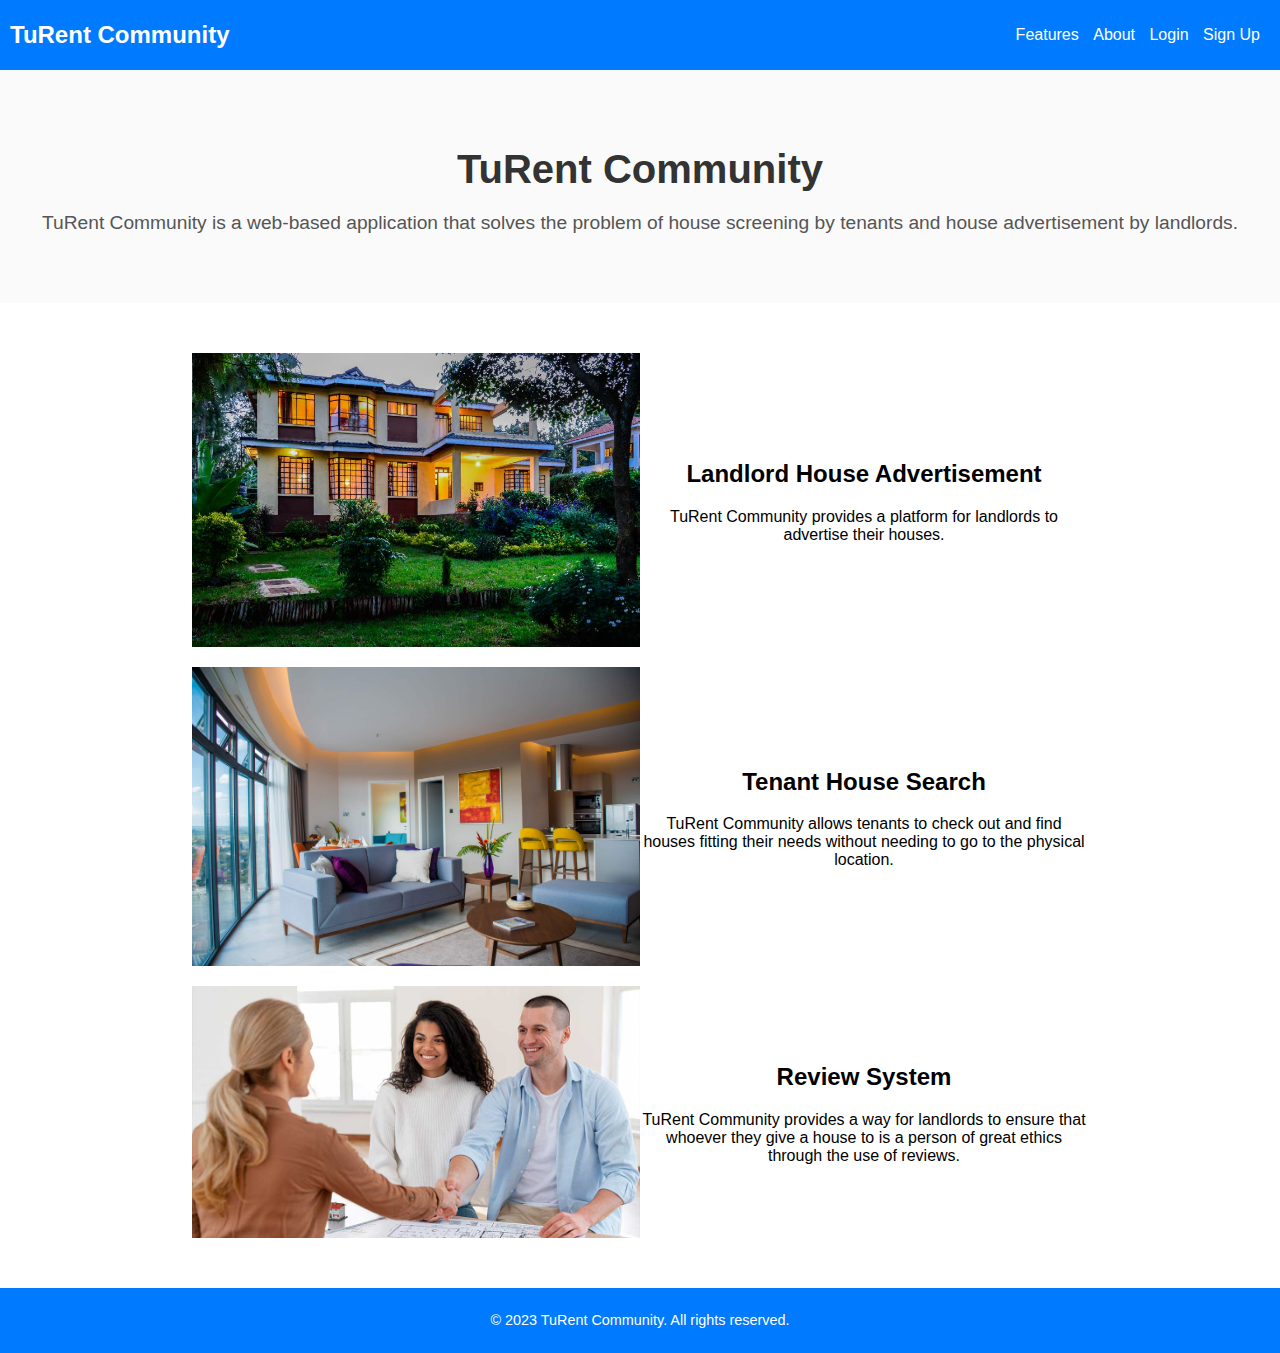
<file: index.html>
<!DOCTYPE html>
<html lang="en">
<head>

  <meta charset="UTF-8">
  <meta name="viewport" content="width=device-width, initial-scale=1.0">
  <link rel="stylesheet" type="text/css" href="turent_home.css">
  <title>TuRent Community</title>

</head>
<body>
  <!-- Navigation -->
  <nav class="navbar">
    <div class="logo">
      <a href="#intro">TuRent Community</a>
    </div>
    <ul class="nav-links">
      <li><a href="/index.html">Features</a></li>
      <li><a href="/about.html " target="blank">About</a></li>
      <li><a href="{{ url_for('login') }}">Login</a></li>
      <li><a href="#signup">Sign Up</a></li>
      
    </ul>
  </nav>

  <!-- Intro Section -->
  <section id="intro" class="intro-section">
    <div class="cover-image">
      <!-- Your large cover image here -->
    </div>
    <h1>TuRent Community</h1>
    <p>TuRent Community is a web-based application that solves the problem of house screening by tenants and house advertisement by landlords.</p>
  </section>

  <!-- Feature Section -->
  <section id="features" class="feature-section">
    <div class="feature">
      <div class="feature-info">
        <h2>Landlord House Advertisement</h2>
        <p>TuRent Community provides a platform for landlords to advertise their houses.</p>
      </div>
      <div class="feature-image">
        <img src="images/house.jpg" alt="Feature 1">
      </div>
    </div>
    <div class="feature">
      <div class="feature-info feature2">
        
        <h2>Tenant House Search</h2>
        <p>TuRent Community allows tenants to check out and find houses fitting their needs without needing to go to the physical location.</p>
      </div>
      <div class="feature-image">
        <img src="images/house 2.jpg" alt="Feature 2">
      </div>
    </div>
    <div class="feature">
      <div class="feature-info">
        <h2>Review System</h2>
        <p>TuRent Community provides a way for landlords to ensure that whoever they give a house to is a person of great ethics through the use of reviews.</p>
      </div>
      <div class="feature-image">
        <img src="images/tenant.jpg" alt="Feature 3">
      </div>
    </div>
  </section>

  <!-- About Section -->
  <!--  
  <section id="about" class="about-section">
    <h2>About</h2>
    <p>This project was inspired by the need to simplify the house screening process for both landlords and tenants. TuRent Community aims to provide a convenient and reliable solution for finding rental homes.</p>
    <p>This is a Portfolio Project for Holberton School. You can find more about Holberton School at <a href="https://holbertonschool.com">holbertonschool.com</a>.</p>
    <div class="team-members">
      <div class="team-member">
        <h3>Laban Rotich</h3>
        <ul class="social-links">
          <li><a href="](https://www.linkedin.com/in/laban-rotich/)">LinkedIn</a></li>
          <li><a href="https://github.com/laban254">GitHub</a></li>
          <li><a href="https://twitter.com/labank_">Twitter</a></li>
        </ul>
      </div>
      <div class="team-member">
        <h3>Myra Jarenga</h3>
        <ul class="social-links">
          <li><a href="https://www.linkedin.com/in/myrajarenga">LinkedIn</a></li>
          <li><a href="https://github.com/myrajarenga">GitHub</a></li>
          <li><a href="https://twitter.com/myrajarenga">Twitter</a></li>
        </ul>
      </div>
       <div class="team-member">
        <h3>Bravin Atonya</h3>
        <ul class="social-links">
          <li><a href="https://www.linkedin.com/in/bravin-atonya-71048425a/">LinkedIn</a></li>
          <li><a href="https://github.com/atonya-bravin">GitHub</a></li>
          <li><a href="https://twitter.com/bravin-atonya-71048425a">Twitter</a></li>
        </ul>
      </div>
    </div>
    
  </section>
  -->

  <!-- Footer -->
  <footer>
    <p>&copy; 2023 TuRent Community. All rights reserved.</p>
  </footer>

</body>
</html>
</file>
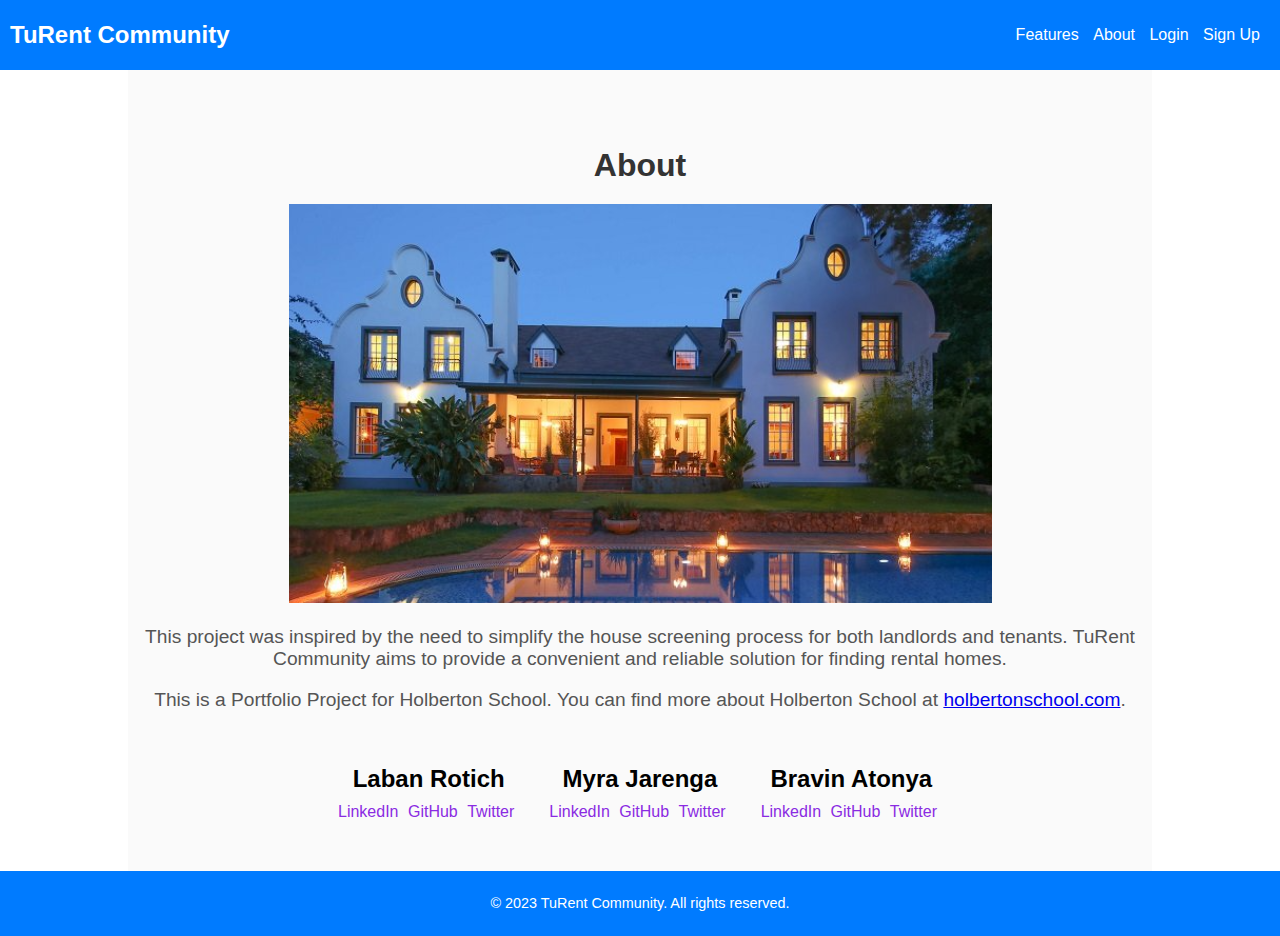
<file: about.html>
<!DOCTYPE html>
<html lang="en">
<head>

  <meta charset="UTF-8">
  <meta name="viewport" content="width=device-width, initial-scale=1.0">
  <link rel="stylesheet" type="text/css" href="turent_home.css">
  <title>TuRent Community</title>

</head>
<body>
  <!-- Navigation -->
  <nav class="navbar">
    <div class="logo">
      <a href="#intro">TuRent Community</a>
    </div>
    <ul class="nav-links">
      <li><a href="#features">Features</a></li>
      <li><a href="/about.html">About</a></li>
      <li><a href="{{ url_for('login') }}">Login</a></li>
      <li><a href="#signup">Sign Up</a></li>
      
    </ul>
  </nav>

  

  <!-- About Section -->
  <section id="about" class="about-section">
    <h2>About</h2>
    <div class="image-background">
      <img src="/images/Capture 2.PNG" alt="home">
    </div>
    <p>This project was inspired by the need to simplify the house screening process for both landlords and tenants. TuRent Community aims to provide a convenient and reliable solution for finding rental homes.</p>
    <p>This is a Portfolio Project for Holberton School. You can find more about Holberton School at <a href="https://holbertonschool.com">holbertonschool.com</a>.</p>
    <div class="team-members">
      <div class="team-member">
        <h3>Laban Rotich</h3>
        <ul class="social-links">
          <li><a href="https://www.linkedin.com/in/laban-rotich/">LinkedIn</a></li>
          <li><a href="https://github.com/laban254">GitHub</a></li>
          <li><a href="https://twitter.com/labank_">Twitter</a></li>
        </ul>
      </div>
      <div class="team-member">
        <h3>Myra Jarenga</h3>
        <ul class="social-links">
          <li><a href="https://www.linkedin.com/in/myrajarenga">LinkedIn</a></li>
          <li><a href="https://github.com/myrajarenga">GitHub</a></li>
          <li><a href="https://twitter.com/myrajarenga">Twitter</a></li>
        </ul>
      </div>
      <div class="team-member">
        <h3>Bravin Atonya</h3>
        <ul class="social-links">
          <li><a href="https://www.linkedin.com/in/bravin-atonya-71048425a/">LinkedIn</a></li>
          <li><a href="https://github.com/atonya-bravin">GitHub</a></li>
          <li><a href="https://twitter.com/bravin-atonya-71048425a">Twitter</a></li>
        </ul>
      </div>
    </div>
  </section>
  
  <!-- Footer -->
  <footer>
    <p>&copy; 2023 TuRent Community. All rights reserved.</p>
  </footer>

</body>
</html>
</file>
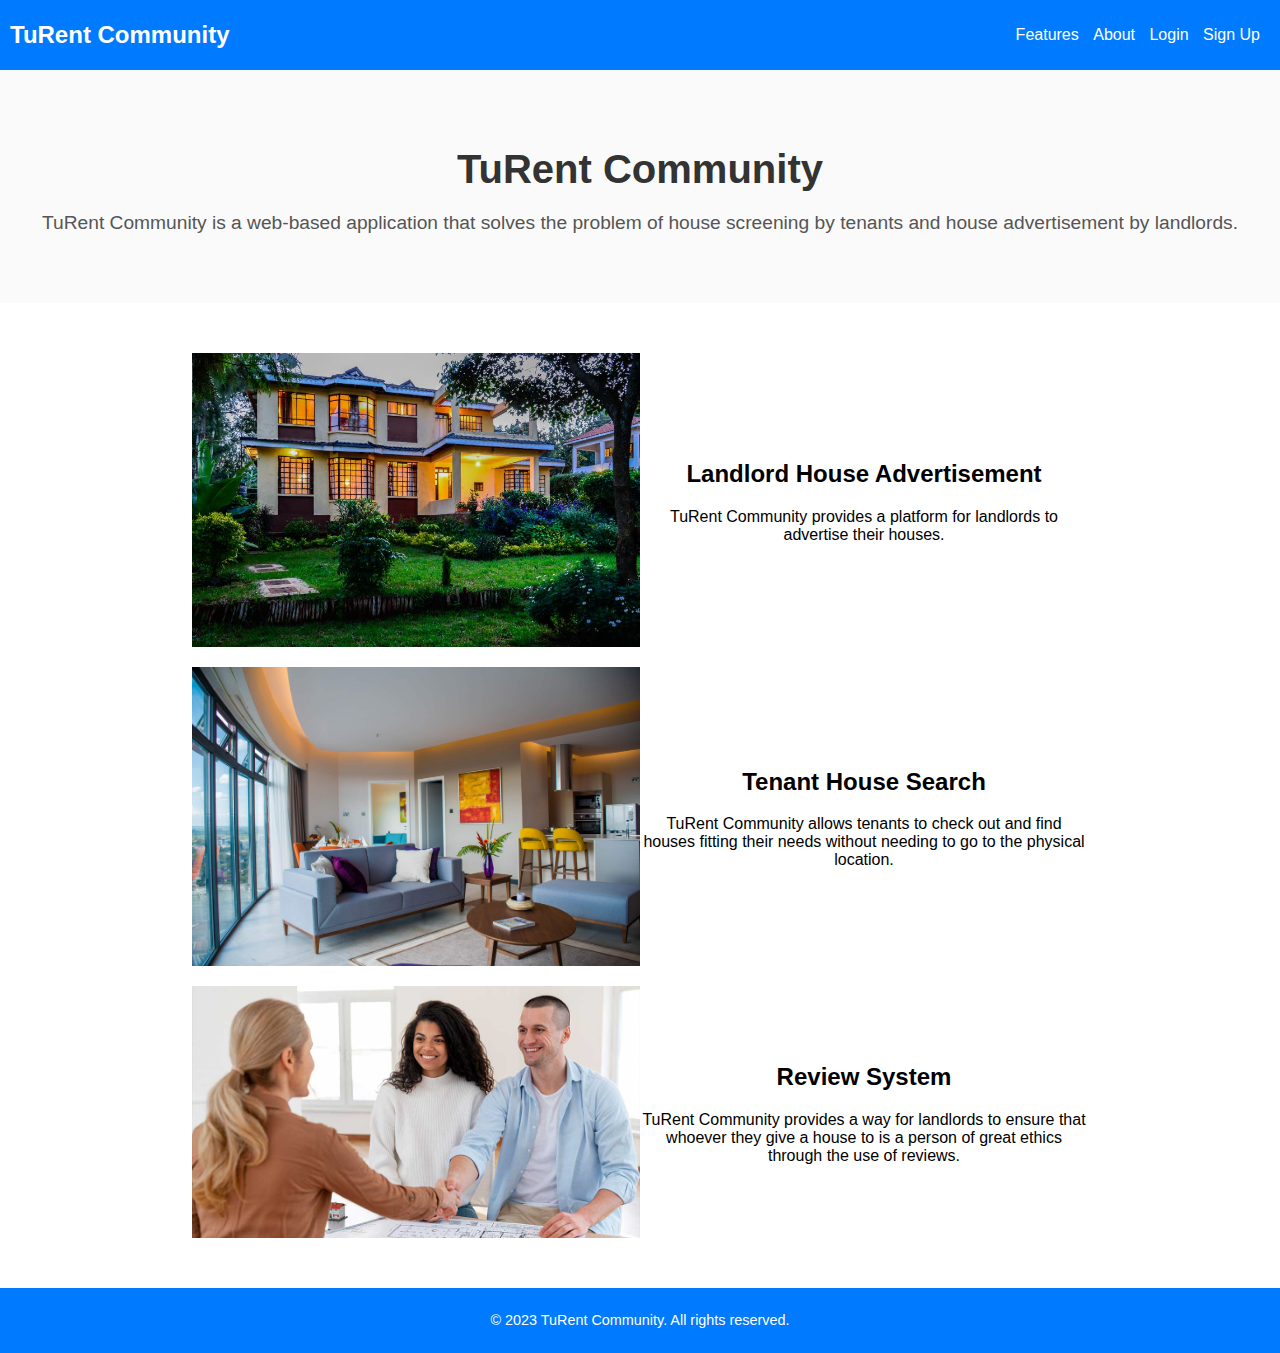
<file: turent_home.html>
<!DOCTYPE html>
<html lang="en">
<head>

  <meta charset="UTF-8">
  <meta name="viewport" content="width=device-width, initial-scale=1.0">
  <link rel="stylesheet" type="text/css" href="turent_home.css">
  <title>TuRent Community</title>

</head>
<body>
  <!-- Navigation -->
  <nav class="navbar">
    <div class="logo">
      <a href="#intro">TuRent Community</a>
    </div>
    <ul class="nav-links">
      <li><a href="/turent_home.html">Features</a></li>
      <li><a href="/about.html " target="blank">About</a></li>
      <li><a href="{{ url_for('login') }}">Login</a></li>
      <li><a href="#signup">Sign Up</a></li>
      
    </ul>
  </nav>

  <!-- Intro Section -->
  <section id="intro" class="intro-section">
    <div class="cover-image">
      <!-- Your large cover image here -->
    </div>
    <h1>TuRent Community</h1>
    <p>TuRent Community is a web-based application that solves the problem of house screening by tenants and house advertisement by landlords.</p>
  </section>

  <!-- Feature Section -->
  <section id="features" class="feature-section">
    <div class="feature">
      <div class="feature-info">
        <h2>Landlord House Advertisement</h2>
        <p>TuRent Community provides a platform for landlords to advertise their houses.</p>
      </div>
      <div class="feature-image">
        <img src="images/house.jpg" alt="Feature 1">
      </div>
    </div>
    <div class="feature">
      <div class="feature-info feature2">
        
        <h2>Tenant House Search</h2>
        <p>TuRent Community allows tenants to check out and find houses fitting their needs without needing to go to the physical location.</p>
      </div>
      <div class="feature-image">
        <img src="images/house 2.jpg" alt="Feature 2">
      </div>
    </div>
    <div class="feature">
      <div class="feature-info">
        <h2>Review System</h2>
        <p>TuRent Community provides a way for landlords to ensure that whoever they give a house to is a person of great ethics through the use of reviews.</p>
      </div>
      <div class="feature-image">
        <img src="images/tenant.jpg" alt="Feature 3">
      </div>
    </div>
  </section>

  <!-- About Section -->
  <!--  
  <section id="about" class="about-section">
    <h2>About</h2>
    <p>This project was inspired by the need to simplify the house screening process for both landlords and tenants. TuRent Community aims to provide a convenient and reliable solution for finding rental homes.</p>
    <p>This is a Portfolio Project for Holberton School. You can find more about Holberton School at <a href="https://holbertonschool.com">holbertonschool.com</a>.</p>
    <div class="team-members">
      <div class="team-member">
        <h3>Laban Rotich</h3>
        <ul class="social-links">
          <li><a href="](https://www.linkedin.com/in/laban-rotich/)">LinkedIn</a></li>
          <li><a href="https://github.com/laban254">GitHub</a></li>
          <li><a href="https://twitter.com/labank_">Twitter</a></li>
        </ul>
      </div>
      <div class="team-member">
        <h3>Myra Jarenga</h3>
        <ul class="social-links">
          <li><a href="https://www.linkedin.com/in/myrajarenga">LinkedIn</a></li>
          <li><a href="https://github.com/myrajarenga">GitHub</a></li>
          <li><a href="https://twitter.com/myrajarenga">Twitter</a></li>
        </ul>
      </div>
       <div class="team-member">
        <h3>Bravin Atonya</h3>
        <ul class="social-links">
          <li><a href="https://www.linkedin.com/in/bravin-atonya-71048425a/">LinkedIn</a></li>
          <li><a href="https://github.com/atonya-bravin">GitHub</a></li>
          <li><a href="https://twitter.com/bravin-atonya-71048425a">Twitter</a></li>
        </ul>
      </div>
    </div>
    
  </section>
  -->

  <!-- Footer -->
  <footer>
    <p>&copy; 2023 TuRent Community. All rights reserved.</p>
  </footer>

</body>
</html>
</file>
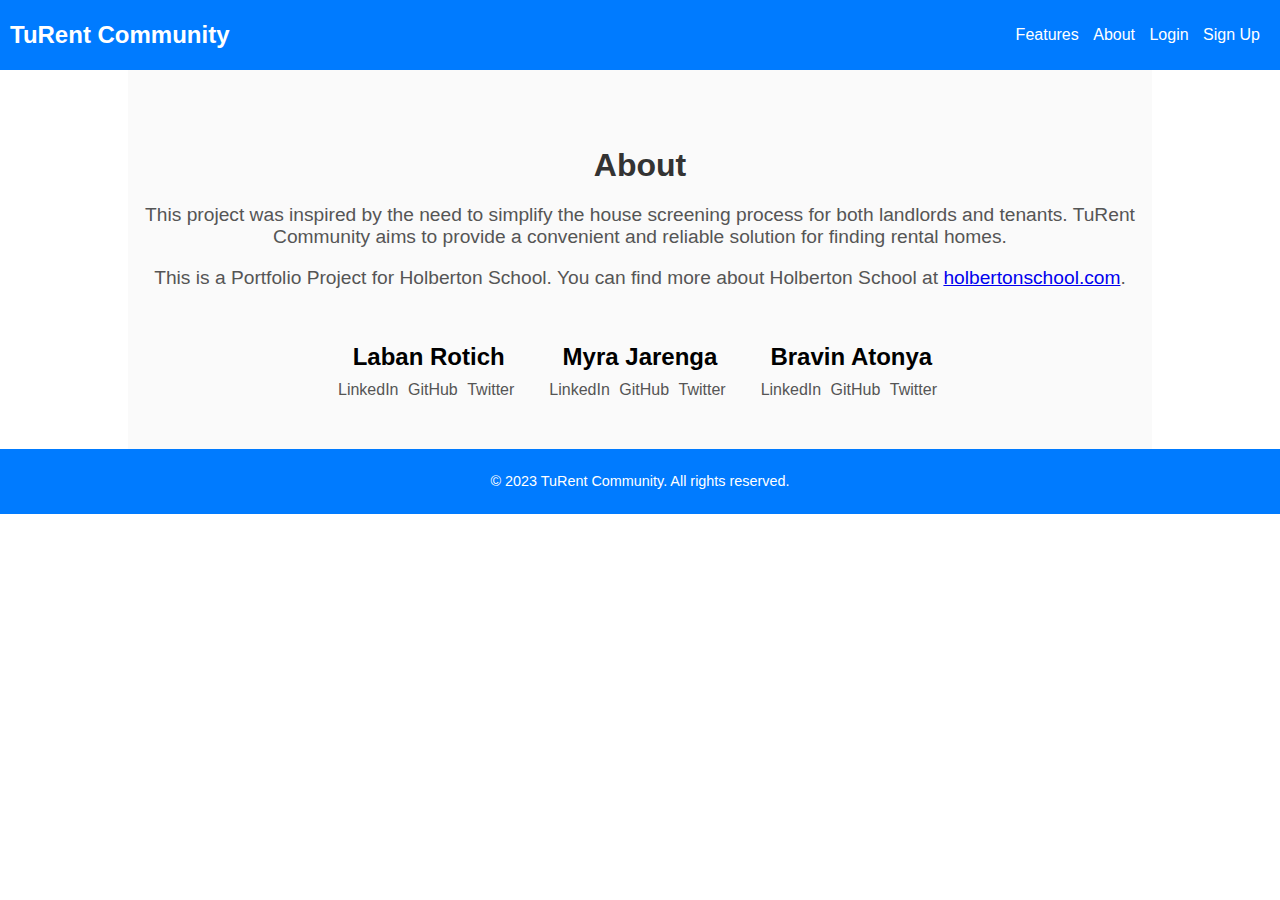
<file: Turent-application/about.html>
<!DOCTYPE html>
<html lang="en">
<head>

  <meta charset="UTF-8">
  <meta name="viewport" content="width=device-width, initial-scale=1.0">
  <link rel="stylesheet" type="text/css" href="turent_home.css">
  <title>TuRent Community</title>

</head>
<body>
  <!-- Navigation -->
  <nav class="navbar">
    <div class="logo">
      <a href="#intro">TuRent Community</a>
    </div>
    <ul class="nav-links">
      <li><a href="#features">Features</a></li>
      <li><a href="/about.html">About</a></li>
      <li><a href="{{ url_for('login') }}">Login</a></li>
      <li><a href="#signup">Sign Up</a></li>
      
    </ul>
  </nav>

  

  <!-- About Section -->
  <section id="about" class="about-section">
    <h2>About</h2>
    <p>This project was inspired by the need to simplify the house screening process for both landlords and tenants. TuRent Community aims to provide a convenient and reliable solution for finding rental homes.</p>
    <p>This is a Portfolio Project for Holberton School. You can find more about Holberton School at <a href="https://holbertonschool.com">holbertonschool.com</a>.</p>
    <div class="team-members">
      <div class="team-member">
        <h3>Laban Rotich</h3>
        <ul class="social-links">
          <li><a href="](https://www.linkedin.com/in/laban-rotich/)">LinkedIn</a></li>
          <li><a href="https://github.com/laban254">GitHub</a></li>
          <li><a href="https://twitter.com/labank_">Twitter</a></li>
        </ul>
      </div>
      <div class="team-member">
        <h3>Myra Jarenga</h3>
        <ul class="social-links">
          <li><a href="https://www.linkedin.com/in/myrajarenga">LinkedIn</a></li>
          <li><a href="https://github.com/myrajarenga">GitHub</a></li>
          <li><a href="https://twitter.com/myrajarenga">Twitter</a></li>
        </ul>
      </div>
       <div class="team-member">
        <h3>Bravin Atonya</h3>
        <ul class="social-links">
          <li><a href="https://www.linkedin.com/in/bravin-atonya-71048425a/">LinkedIn</a></li>
          <li><a href="https://github.com/atonya-bravin">GitHub</a></li>
          <li><a href="https://twitter.com/bravin-atonya-71048425a">Twitter</a></li>
        </ul>
      </div>
    </div>
    
  </section>

  <!-- Footer -->
  <footer>
    <p>&copy; 2023 TuRent Community. All rights reserved.</p>
  </footer>

</body>
</html>
</file>
<file: turent_home.css>
/* Global Styles */
body {
    margin: 0;
    padding: 0;
    font-family: Arial, sans-serif;
  }
body.image-background {
  background-image: url('/images/turent-rental.jpg'); 
  background-size: medium; 
  background-position: center;
}
  
  /* Navigation Styles */
  .navbar {
    background-color: #007BFF;
    padding: 10px;
    display: flex;
    justify-content: space-between;
    align-items: center;
  }
  
  .navbar .logo a {
    font-size: 1.5rem;
    font-weight: bold;
    text-decoration: none;
    color: #FFFFFF;
  }
  
  .navbar .nav-links li {
    display: inline-block;
    margin-right: 10px;
  }
  
  .navbar .nav-links a {
    text-decoration: none;
    color: #FFFFFF;
  }
  
  .navbar .nav-links .button {
    background-color: #333333;
    color: #FFFFFF;
    padding: 8px 16px;
    border-radius: 4px;
  }
  
  /* Intro Section Styles */
  .intro-section {
    text-align: center;
    padding: 50px 0;
    background-color: #FAFAFA;
  }
  
  .intro-section h1 {
    font-size: 2.5rem;
    margin-bottom: 20px;
    color: #333333;
  }
  
  .intro-section p {
    font-size: 1.2rem;
    color: #555555;
  }
  
  /* Feature Section Styles */
  .feature-section {
    display: grid;
    gap: 20px;
    padding: 50px 0;
    margin-left: 15%;
    margin-right: 15%;
  }
  
  .feature {
    display: grid;
    grid-template-columns: 1fr 1fr;
    align-items: center;
  }
  
  .feature-info {
    text-align: center;
    order: 2;
  }
  
  .feature-image {
    display: flex;
    justify-content: center;
    align-items: center;
    order: 1;
  }
  
  .feature-image img {
    max-width: 100%;
    height: auto;
  }
  
  /* About Section Styles */
  .about-section {
    text-align: center;
    padding: 50px 0;
    margin-left: 10%;
    margin-right: 10%;
    background-color: #FAFAFA;
  }
  
  .about-section h2 {
    font-size: 2rem;
    margin-bottom: 20px;
    color: #333333;
  }
  
  .about-section p {
    font-size: 1.2rem;
    color: #555555;
  }
  
  .team-members {
    display: flex;
    justify-content: center;
    align-items: flex-start;
    margin-top: 30px;
  }
  
  .team-member {
    margin: 0 15px;
    text-align: center;
  }
  
  .team-member h3 {
    font-size: 1.5rem;
    margin-bottom: 10px;
  }
  
  .social-links {
    list-style: none;
    padding: 0;
    margin: 0;
  }
  
  .social-links li {
    display: inline-block;
    margin-right: 5px;
  }
  
  .social-links a {
    text-decoration: none;
    color: blueviolet;
  }
  
  /* Footer Styles */
  footer {
    background-color: #007BFF;
    padding: 10px;
    text-align: center;
    color: #FFFFFF;
  }
  
  footer p {
    font-size: 0.9rem;
  }
</file>
<file: Turent-application/turent_home.css>
/* Global Styles */
body {
    margin: 0;
    padding: 0;
    font-family: Arial, sans-serif;
  }
  
  /* Navigation Styles */
  .navbar {
    background-color: #007BFF;
    padding: 10px;
    display: flex;
    justify-content: space-between;
    align-items: center;
  }
  
  .navbar .logo a {
    font-size: 1.5rem;
    font-weight: bold;
    text-decoration: none;
    color: #FFFFFF;
  }
  
  .navbar .nav-links li {
    display: inline-block;
    margin-right: 10px;
  }
  
  .navbar .nav-links a {
    text-decoration: none;
    color: #FFFFFF;
  }
  
  .navbar .nav-links .button {
    background-color: #333333;
    color: #FFFFFF;
    padding: 8px 16px;
    border-radius: 4px;
  }
  
  /* Intro Section Styles */
  .intro-section {
    text-align: center;
    padding: 50px 0;
    background-color: #FAFAFA;
  }
  
  .intro-section h1 {
    font-size: 2.5rem;
    margin-bottom: 20px;
    color: #333333;
  }
  
  .intro-section p {
    font-size: 1.2rem;
    color: #555555;
  }
  
  /* Feature Section Styles */
  .feature-section {
    display: grid;
    gap: 20px;
    padding: 50px 0;
    margin-left: 15%;
    margin-right: 15%;
  }
  
  .feature {
    display: grid;
    grid-template-columns: 1fr 1fr;
    align-items: center;
  }
  
  .feature-info {
    text-align: center;
    order: 2;
  }
  
  .feature-image {
    display: flex;
    justify-content: center;
    align-items: center;
    order: 1;
  }
  
  .feature-image img {
    max-width: 100%;
    height: auto;
  }
  
  /* About Section Styles */
  .about-section {
    text-align: center;
    padding: 50px 0;
    margin-left: 10%;
    margin-right: 10%;
    background-color: #FAFAFA;
  }
  
  .about-section h2 {
    font-size: 2rem;
    margin-bottom: 20px;
    color: #333333;
  }
  
  .about-section p {
    font-size: 1.2rem;
    color: #555555;
  }
  
  .team-members {
    display: flex;
    justify-content: center;
    align-items: flex-start;
    margin-top: 30px;
  }
  
  .team-member {
    margin: 0 15px;
    text-align: center;
  }
  
  .team-member h3 {
    font-size: 1.5rem;
    margin-bottom: 10px;
  }
  
  .social-links {
    list-style: none;
    padding: 0;
    margin: 0;
  }
  
  .social-links li {
    display: inline-block;
    margin-right: 5px;
  }
  
  .social-links a {
    text-decoration: none;
    color: #555555;
  }
  
  /* Footer Styles */
  footer {
    background-color: #007BFF;
    padding: 10px;
    text-align: center;
    color: #FFFFFF;
  }
  
  footer p {
    font-size: 0.9rem;
  }
</file>
